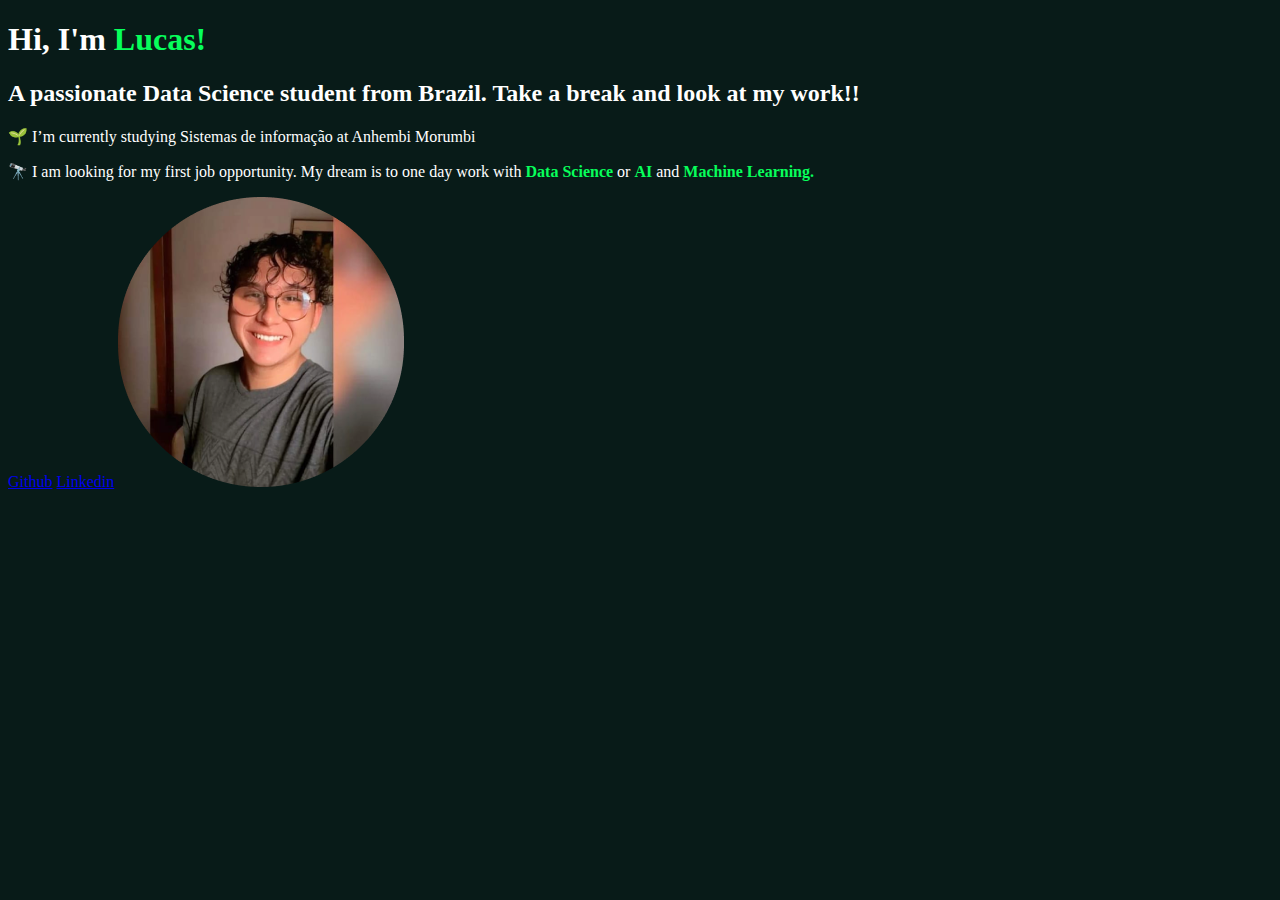
<file: index.html>
<!DOCTYPE html>
<html lang="pt-br">
<head>
    <meta charset="UTF-8"><!--Codificação de caracteres que utilizamos-->
    <meta name="viewport" content="width=device-width, initial-scale=1.0">
    <title>Lucas Is The Best</title>
    <link rel="stylesheet" href="style.css"> <!--rel indica a relação de um documento com o outro-->
</head>
<body>
    <header></header> <!--Cbeçalho da página-->
    <main>
        <h1>Hi, I'm <strong> Lucas! </strong></h1>
           <h2> A passionate Data Science student from Brazil. 
            Take a break and look at my work!!</h2>
        <p>🌱 I’m currently studying Sistemas de informação at Anhembi Morumbi</p>
        <p>  🔭 I am looking for my first job opportunity. My dream is to one day work with <strong>Data Science</strong> or <strong>AI</strong> and <strong>Machine Learning.</strong></p>
        <a href="https://github.com/LucasLimaAPI">Github</a><!--Tag ancora-->
        <a href="https://www.linkedin.com/in/lucas-lima-de-oliveira-b04149201/?fbclid=IwAR0qQvmmPL4Z1_fKdmE3_xIdmGVpgI8_P4tvbyu2Slb_arC28csNCDAk4T4">Linkedin</a>
        <img src="figma 1.png" alt="The best professional">
    </main> <!-- rodar as funcionalidades -->
    <footer></footer> <!--rodapé da página-->
    
</body>
</html>
</file>
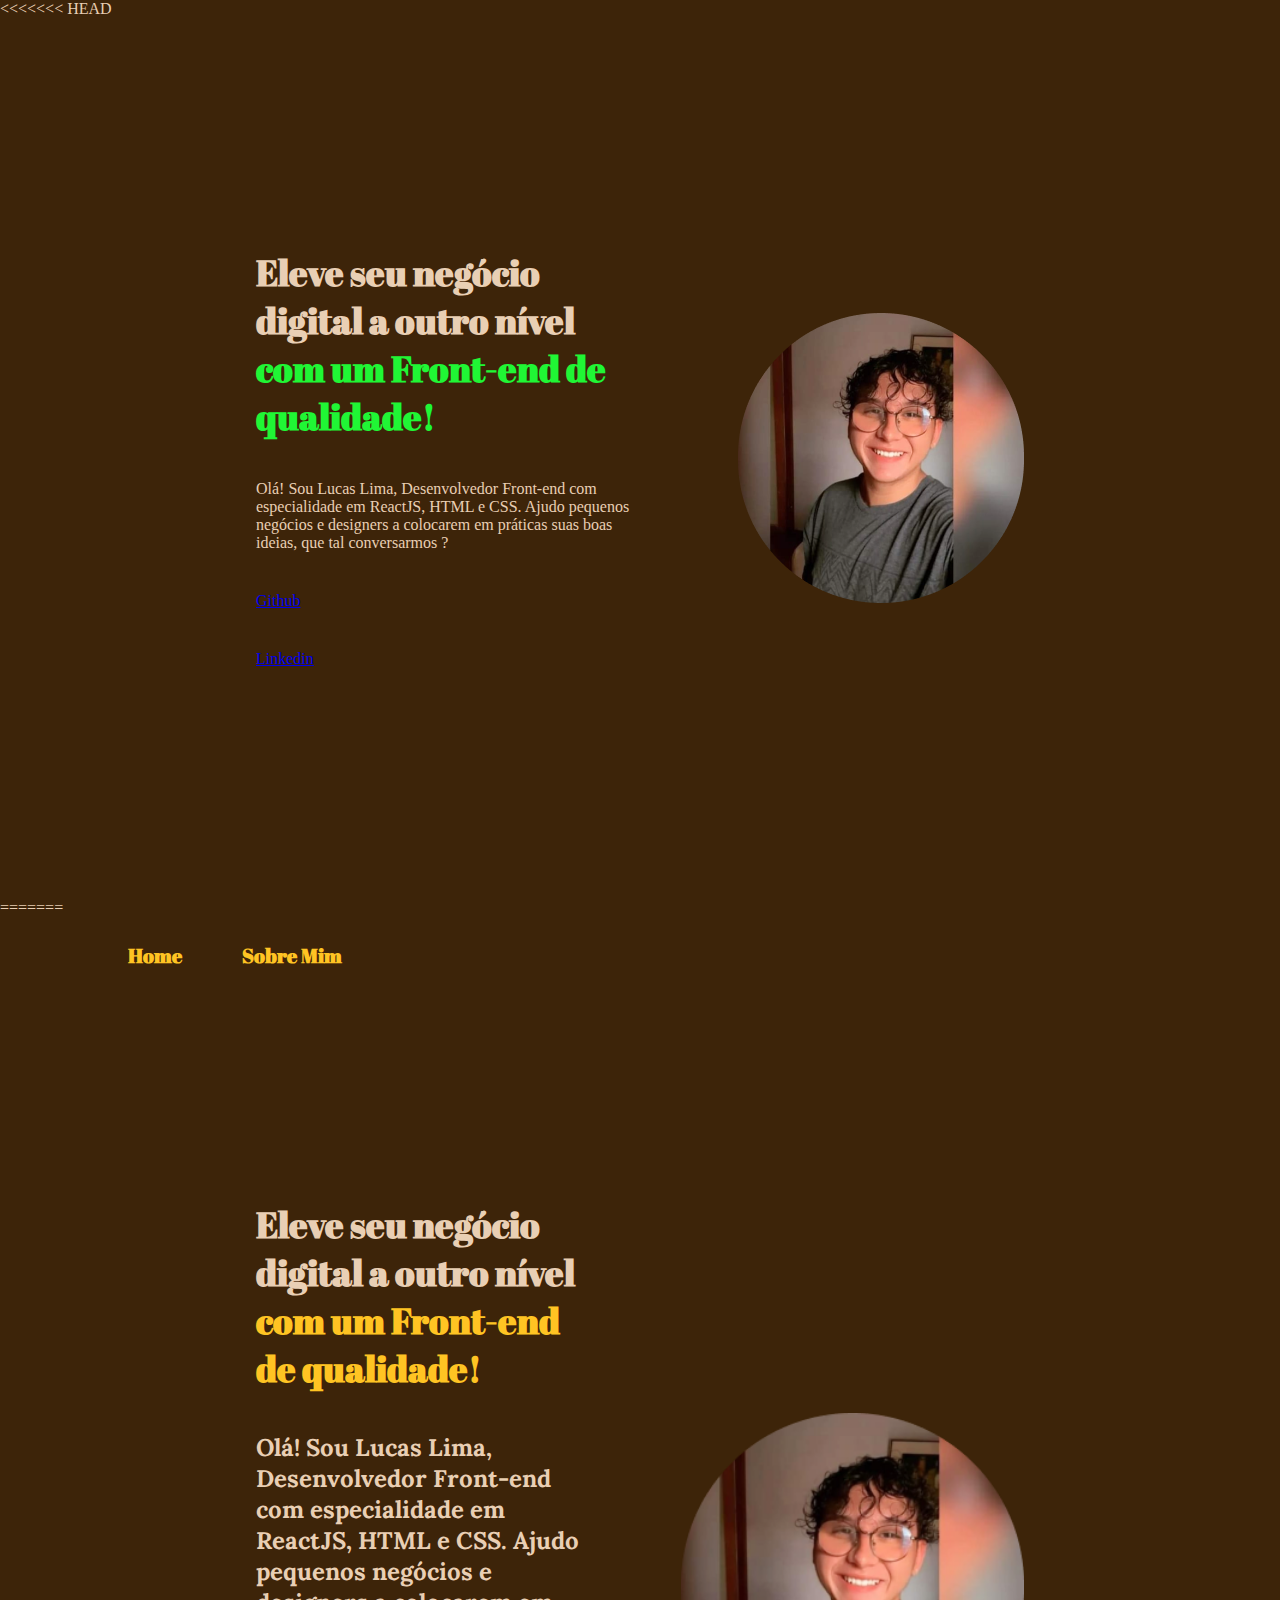
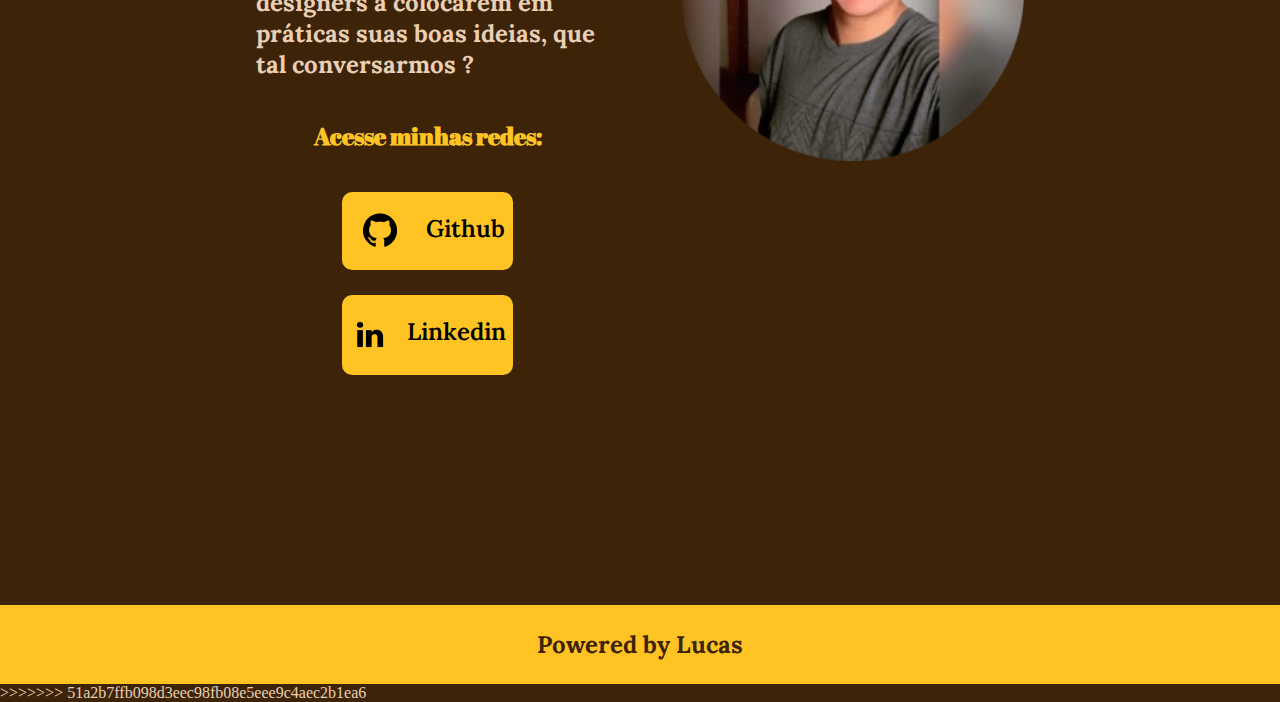
<file: Html-Css Basics/index.html>
<<<<<<< HEAD
<!DOCTYPE html>
<html lang="pt-br">

<head>
    <meta charset="UTF-8"><!--Codificação de caracteres que utilizamos-->
    <meta name="viewport" content="width=device-width, initial-scale=1.0">
    <title>Lucas Is The Best</title>
    <link rel="stylesheet" href="style.css"> <!-- link, rel indica a relação de um documento com o outro-->
</head>

<body>
    <header></header> <!--Cabeçalho da página-->
    <main class="apresentacao">
        <section class="apresentacao__conteudo">
            <h1 class="apresentacao__conteudo__titulo">Eleve seu negócio digital a outro nível <strong class="Destaque-Titulo">com um Front-end de
                    qualidade!</strong></h1>
            <p>Olá! Sou Lucas Lima, Desenvolvedor Front-end com especialidade em ReactJS, HTML e CSS. Ajudo pequenos
                negócios e designers a colocarem em práticas suas boas ideias, que tal conversarmos ? </p>
            <a href="https://github.com/LucasLimaAPI">Github</a><!--Tag ancora-->
            <a
                href="https://www.linkedin.com/in/lucas-lima-de-oliveira-b04149201/?fbclid=IwAR0qQvmmPL4Z1_fKdmE3_xIdmGVpgI8_P4tvbyu2Slb_arC28csNCDAk4T4">Linkedin</a>
        </section>
        <img src="figma 1.png" alt="The best professional">

    </main> <!-- rodar as funcionalidades -->
    <footer></footer> <!--rodapé da página-->

</body>

=======
<!DOCTYPE html>
<html lang="pt-br">

<head>
    <meta charset="UTF-8"><!--Codificação de characters que utilizamos-->
    <meta name="viewport" content="width=device-width, initial-scale=1.0">
    <title>Lucas Is The Best</title>
    <link rel="stylesheet" href="./style/style.css"> <!-- link, rel indica a relação de um documento com o outro-->
</head>

<body>
    <header class="cabecalho">
        <nav class="cabecalho__menu">
            <a class="cabecalho__menu__link" href="index.html">Home</a>
            <a class="cabecalho__menu__link" href="about.html">Sobre Mim</a>
        </nav> <!--Tag de links para entrarmos-->
    </header> <!--Cabeçalho da página-->
    <main class="apresentacao">
        <section class="apresentacao__conteudo">
            <h1 class="apresentacao__conteudo__titulo">Eleve seu negócio digital a outro nível <strong
                    class="titulo-destaque">com um Front-end de qualidade!</strong></h1>
            <p class="apresentacao__conteudo__paragrafo"><strong> Olá! Sou Lucas Lima, Desenvolvedor Front-end com especialidade
                em ReactJS, HTML e CSS. Ajudo pequenos negócios e designers a colocarem em práticas suas boas ideias,
                que tal conversarmos ? </strong> </p>
            <div class="apresentacao__links__subtitulo">
                <h2>Acesse minhas redes:</h2>
            </div>
            <div class="apresentacao__links">
                <a class="apresentacao__links__navegacao" href="https://github.com/LucasLimaAPI">
                    <img src="./assets/LogoGit.png" alt="github"> Github
                </a><!--Tag ancora-->
                <a class="apresentacao__links__navegacao"
                    href="https://www.linkedin.com/in/lucas-lima-de-oliveira-b04149201/?fbclid=IwAR0qQvmmPL4Z1_fKdmE3_xIdmGVpgI8_P4tvbyu2Slb_arC28csNCDAk4T4">
                    <img src="./assets/LogoLKD.png" alt="linkedin">Linkedin
                </a>
            </div>
        </section>
        <img class="apresentacao__imagem" src="./assets/figma 1.png" alt="The best professional">
    </main> <!-- rodar as funcionalidades -->
    <footer class="rodape">
        <p><strong>Powered by Lucas</strong> </p>
    </footer> <!--rodapé da página-->
</body>
>>>>>>> 51a2b7ffb098d3eec98fb08e5eee9c4aec2b1ea6
</html>
</file>
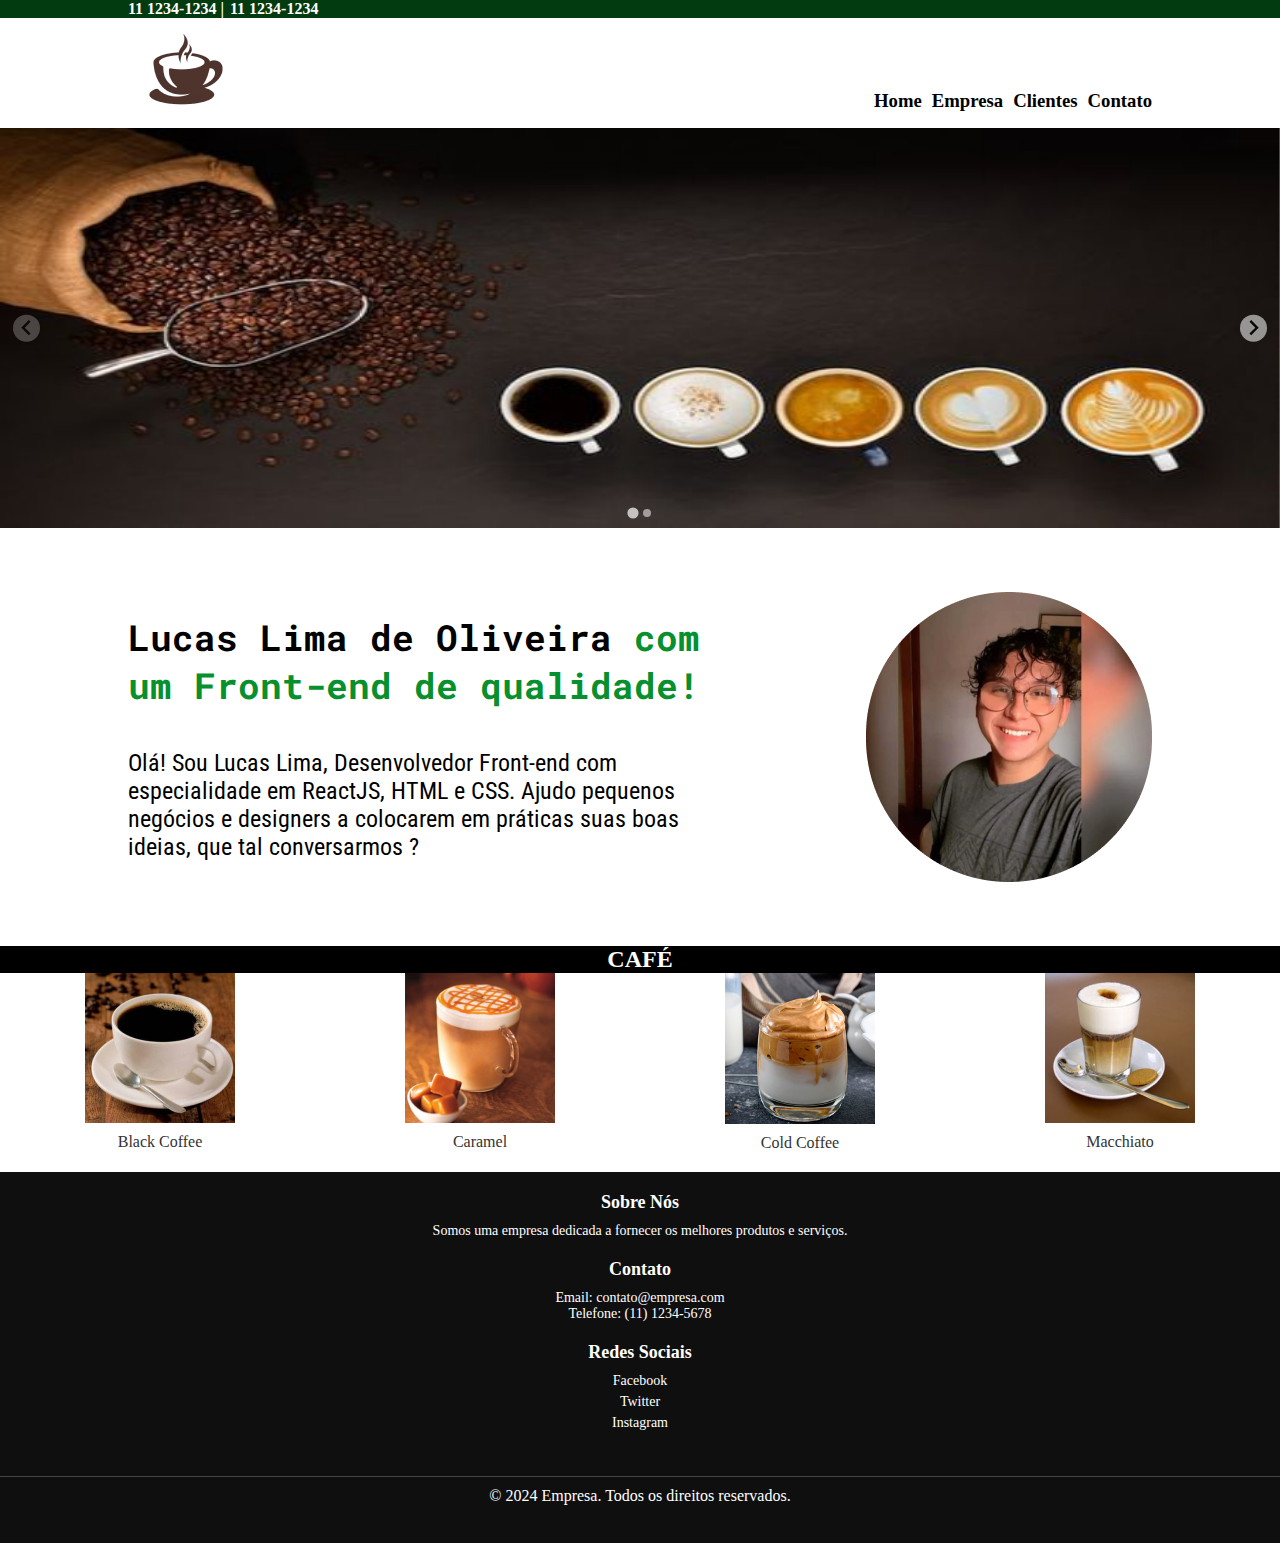
<file: Projeto Lucas Front/index.html>
<!DOCTYPE html>
<html lang="pt-br">

<head>
    <meta charset="UTF-8">
    <meta name="viewport" content="width=device-width, initial-scale=1.0">
    <title>LuCoffee</title>
    <link href="
https://cdn.jsdelivr.net/npm/@splidejs/splide@4.1.4/dist/css/splide.min.css" rel="stylesheet">
    <link rel="stylesheet" href="./style/style.css">
</head>

<body>
    <div class="green-line">
        <div class="container">
            <div class="phones">
                <h4>11 1234-1234 |</h4>
                <h4>11 1234-1234</h4>
            </div>
        </div>
    </div>

    <div class="container">
        <header>
            <nav class="navbar">
                <h1><img src="./assets/LuCoffee-logo-removebg-preview 1.png" alt="Nome da Empresa"></h1>
                <ul class="menu">
                    <li>
                        <a href="#">
                            <h3>Home</h3>
                        </a>
                    </li>
                    <li>
                        <a class="dropdown" href="#">
                            <h3>Empresa</h3>
                        </a>
                        <!-- Submenu para Empresa -->
                        <ul class="submenu">
                            <li><a href="#">Sobre Nós</a></li>
                            <li><a href="#">Localização</a></li>
                            <li><a href="#">Parceiros <strong>^</strong></a>
                                <ul class="submenu">
                                    <li><a href="#">Marca 1</a></li>
                                    <li><a href="#">Marca 2</a></li>
                                </ul>
                            </li>
                        </ul>
                    </li>
                    <li>
                        <a class="dropdown" href="#">
                            <h3>Clientes</h3>
                        </a>
                        <!-- Submenu para Clientes -->
                        <ul class="submenu">
                            <li><a href="#">Depoimentos</a></li>
                            <li><a href="#">Cases</a></li>
                            <li><a href="#">Reclame Aqui<strong>^</strong></a>
                                <ul class="submenu">
                                    <li><a href="#">Reclamações</a></li>
                                    <li><a href="#">Resolução</a></li>
                                </ul>
                            </li>
                        </ul>
                    </li>
                    <li>
                        <a href="#">
                            <h3>Contato</h3>
                        </a>
                    </li>
                </ul>
            </nav>
        </header>
        <!-- Carrousel -->
    </div>
    <section class="splide" aria-label="Splide Basic HTML Example"><!--Pego na documetanção do splide-->
        <div class="splide__track">
            <ul class="splide__list">
                <li class="splide__slide"><img class="slider-img" src="./assets/CafeCarrossell.jpg" alt="Slide 1"></li>
                <li class="splide__slide"><img class="slider-img" src="./assets/CafeCarrossel.jpg" alt="Slide 2"></li>
            </ul>
        </div>
    </section>


    <main class="apresentacao">
        <div>
            <section class="apresentacao__conteudo">
                <h1 class="apresentacao__conteudo__titulo">Lucas Lima de Oliveira <strong class="titulo-destaque">com um
                        Front-end de qualidade!</strong></h1>
                <p class="apresentacao__conteudo__paragrafo">Olá! Sou Lucas Lima, Desenvolvedor Front-end com
                    especialidade
                    em ReactJS, HTML e CSS. Ajudo pequenos negócios e designers a colocarem em práticas suas boas
                    ideias,
                    que tal conversarmos ? </p>
        </div>
        </section>
        <img src="./assets/figma 1.png" alt="FotoLucas">
        </div>
    </main>

    <section class="portfolio">
        <h2 class="portfolio-coffee">CAFÉ</h2>
        <ul class="coffee-list">
            <li>
                <img src="./assets/Black Coffee.png" alt="Black Coffee">
                <a href="#">Black Coffee</a>
            </li>
            <li>
                <img src="./assets/Caramel.png" alt="Caramel">
                <a href="#">Caramel</a>
            </li>
            <li>
                <img src="./assets/Cold Coffee.png" alt="Cold Coffee">
                <a href="#">Cold Coffee</a>
            </li>
            <li>
                <img src="./assets/Macchiato.png" alt="Macchiato">
                <a href="#">Macchiato</a>
            </li>
        </ul>
    </section>

    <script src="https://cdn.jsdelivr.net/npm/@splidejs/splide@4.1.4/dist/js/splide.min.js"></script>
    <script src="./script/script.js"></script>

    <footer>
        <div class="footer-container">
            <div class="footer-section">
                <h4>Sobre Nós</h4>
                <p>Somos uma empresa dedicada a fornecer os melhores produtos e serviços.</p>
            </div>
            <div class="footer-section">
                <h4>Contato</h4>
                <p>Email: contato@empresa.com</p>
                <p>Telefone: (11) 1234-5678</p>
            </div>
            <div class="footer-section">
                <h4>Redes Sociais</h4>
                <ul>
                    <li><a href="#">Facebook</a></li>
                    <li><a href="#">Twitter</a></li>
                    <li><a href="#">Instagram</a></li>
                </ul>
            </div>
        </div>
        <div class="footer-bottom">
            <p>&copy; 2024 Empresa. Todos os direitos reservados.</p>
        </div>
            
    </footer>


</body>

</html>
</file>
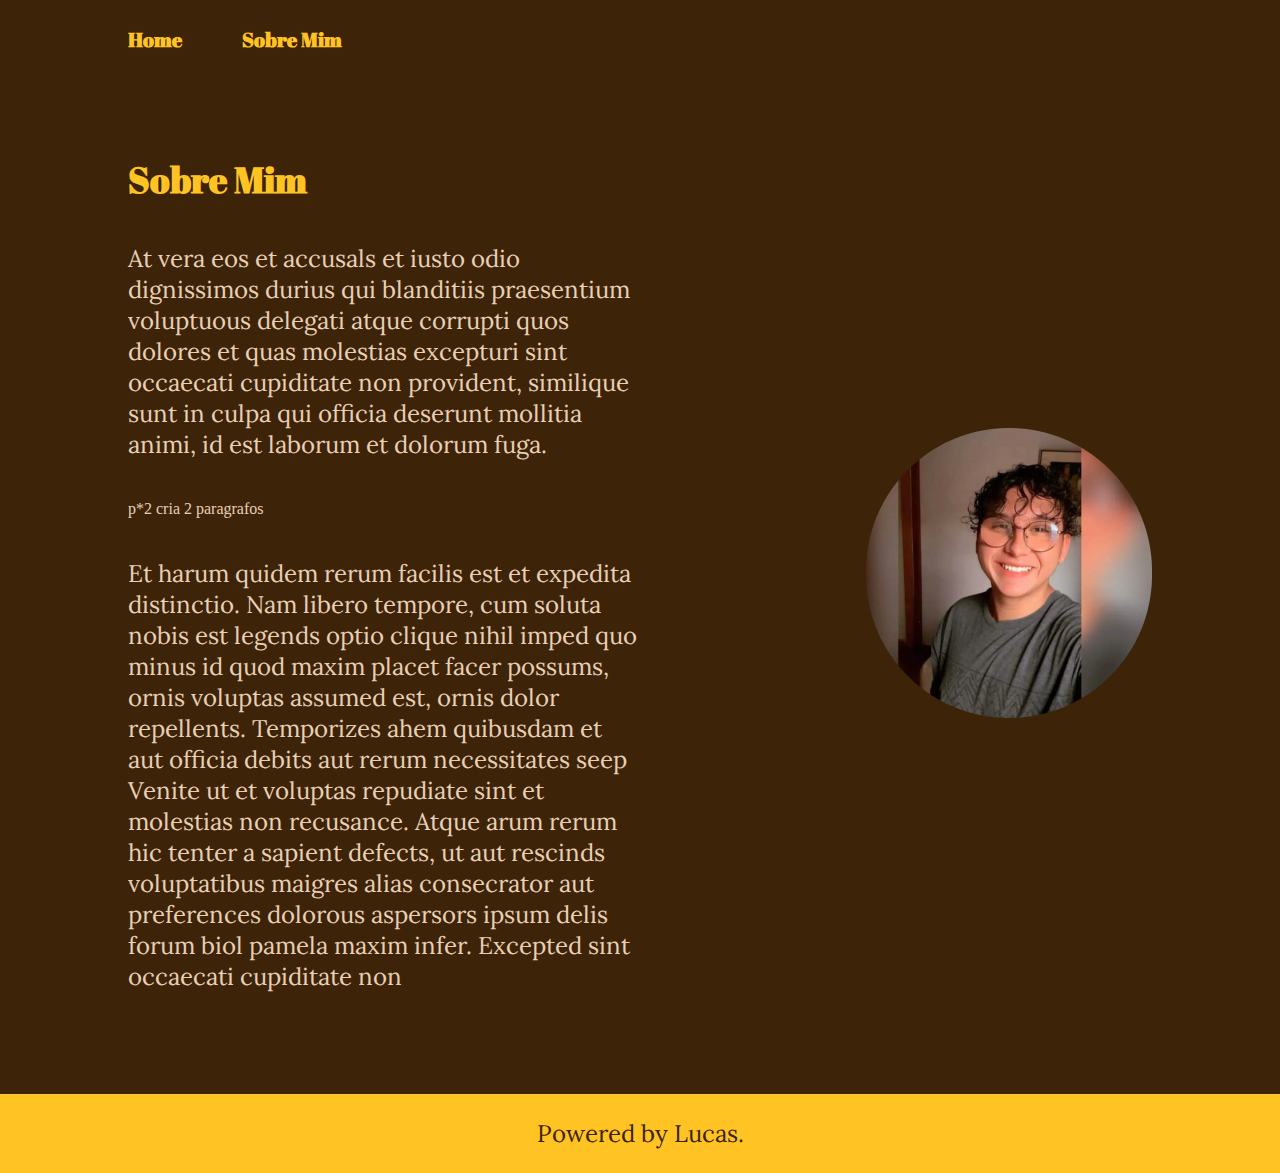
<file: Html-Css Basics/about.html>
<!DOCTYPE html>
<html lang="pt-br">

<head>
    <meta charset="UTF-8">
    <meta name="viewport" content="width=device-width, initial-scale=1.0">
    <link rel="stylesheet" href="./style/style.css">
    <title>Sobre Mim</title>
</head>

<body>
    <header class="cabecalho">
        <nav class="cabecalho__menu">
            <a class="cabecalho__menu__link" href="index.html">Home</a>
            <a class="cabecalho__menu__link" href="about.html">Sobre Mim</a>
        </nav> <!--Tag de links para entrarmos-->
    </header>
    <main class="apresentacao">
        <section class="apresentacao__conteudo">
            <h1 class="apresentacao__conteudo__titulo"><strong class="titulo-destaque">Sobre Mim</strong></h1>
            <p class="apresentacao__conteudo__paragrafo">At vera eos et accusals et iusto odio dignissimos durius qui blanditiis praesentium voluptuous delegati
                atque corrupti quos dolores et quas molestias excepturi sint occaecati cupiditate non provident,
                similique sunt in culpa qui officia deserunt mollitia animi, id est laborum et dolorum fuga. </p>
            p*2 cria 2 paragrafos
            <p class="apresentacao__conteudo__paragrafo"> Et harum quidem rerum facilis est et expedita distinctio. Nam libero tempore, cum soluta nobis est
                legends optio clique nihil imped quo minus id quod maxim placet facer possums, ornis voluptas
                assumed est, ornis dolor repellents. Temporizes ahem quibusdam et aut officia debits aut rerum
                necessitates seep Venite ut et voluptas repudiate sint et molestias non recusance. Atque arum
                rerum hic tenter a sapient defects, ut aut rescinds voluptatibus maigres alias consecrator aut
                preferences dolorous aspersors ipsum delis forum biol pamela maxim infer. Excepted sint occaecati
                cupiditate non</p>
        </section>
        <img src="./assets/figma 1.png" alt="The best professional">
    </main>
    <footer class="rodape">
        <p>Powered by Lucas.</p>
    </footer>
</body>

</html>
</file>
<file: style.css>
body { 
    background-color: #081B18;
    color: white
}

strong{
    color: #07FF5B
}
</file>
<file: Html-Css Basics/style.css>
*{ /*tirar toda margin e padding é o mais convencional*/
    margin: 0;
    padding: 0;
}

body 
{ 
    height: 100vh /* Estamos definindo a altura vh é view port ou seja 100vh é 100% da nossa tela  */;
    box-sizing: border-box;
    background-color: rgb(10, 13, 10);
    color: #ffffff 
}

.Destaque-Titulo
{
    color: #20f635
}

.apresentacao{
    margin: 10%;
    display: flex;
    justify-content: space-between; /*justify-content, comando responsável por justificar, formatando o posicionamento de acordo com o requisito do desenvolvedor.*/
    align-items: center;
}

.apresentacao__conteudo{
    width: 615px;
}

;.apresentacao__conteudo__titulo{
    font-size: 36px;
}
</file>
<file: Html-Css Basics/style/style.css>
@import url('https://fonts.googleapis.com/css2?family=Abril+Fatface&family=Lora:ital,wght@0,400..700;1,400..700&display=swap');

/*Criar uma váriavel de escopo global*/
:root{
    --cor-primaria: #3d2409;
    --cor-secundaria: #e9cfb4;
    --cor-terciaria: #ffc423;
    --cor-hover:  #52401e;

    --fonte-primaria:  "Abril Fatface", serif;
    --fonte-secundaria:  "Lora", serif;
}

*{
    padding: 0;
    margin: 0;
}

body 
{ /*a variavel vai funcionar apenas para o body*/ 
    box-sizing: border-box;
    background-color: var(--cor-primaria);
    color: var(--cor-secundaria);
}

.cabecalho{
    padding: 2% 0 0 10%;
}

.cabecalho__menu{
    display: flex;
    gap: 60px;
}

.cabecalho__menu :hover{
    color: var(--cor-hover);
    transition: 0.3s;
    
}

.cabecalho__menu__link{
    font-family: var(--fonte-primaria);
    font-size: 1.25rem;
    font-weight: 600;
    color: var(--cor-terciaria);
    text-decoration: none;
}

.titulo-destaque
{
    color: var(--cor-terciaria);
}

.apresentacao{
    padding: 8% 10%; /*Podemos mexer no espaçamento de perto para longe*/
    display: flex;/*Or inline flex*/
    align-items: center;
    justify-content: space-between;
    gap: 82px;
}

.apresentacao__conteudo{
    width: 50%;
    display: flex;
    flex-direction: column;
    gap: 40px; /*Espaçamento */
}

.apresentacao__conteudo__titulo{
    font-size: 2.25rem ;
    font-family: var(--fonte-primaria);
}

.apresentacao__conteudo__paragrafo{
    font-size: 1.50rem;
    font-family: var(--fonte-secundaria);
}

.apresentacao__links__subtitulo{
    font-family: var(--fonte-primaria);
    font-weight: 25rem;        
    font-size: 1rem;
    display: flex;
    justify-content: center;
    color: var(--cor-terciaria);
}

.apresentacao__links{
    display: flex; /* sempre começar com display flex pois tem elementos no flex box que dependem de um elemento "pai" */
    flex-direction: column;
    justify-content: space-between;
    align-items: center;
    gap: 25px;

    
}

.apresentacao__links :hover{
    background-color: var(--cor-hover);
    transition: 0.3s;

}

.apresentacao__links__navegacao{
   /* background-color: #00a611; */
    display: flex;
    justify-content: center;
    gap: 1rem;
    background-color: var(--cor-terciaria);
    width: 50%;
    text-align: center;
    border-radius: 10px;
    font-weight: 600;
    font-size: 1.5rem;
    padding: 21.504px 0; /* padding top e  botton*/
    text-decoration: none;
    color: black;
    font-family: var(--fonte-secundaria);
}

.apresentacao__imagem{
    width: 50%
}


.rodape{
    padding: 24px;
    color: var(--cor-primaria);
    background-color: var(--cor-terciaria);
    text-align: center;
    font-family:var(--fonte-secundaria);
    font-size: 1.5rem;
    font-weight: 400;
}

 @media (max-width: 1200px){
    .cabecalho{
        padding: 10%;
    }

    .cabecalho__menu{
        justify-content:center ;
    }

    .apresentacao{
        flex-direction: column;
        padding: 5%;
    }

    .apresentacao__conteudo{
        width: auto;
    }

 }
</file>
<file: Projeto Lucas Front/style/style.css>
@import url('https://fonts.googleapis.com/css2?family=Roboto+Condensed:ital,wght@0,100..900;1,100..900&family=Roboto+Mono:ital,wght@0,100..700;1,100..700&display=swap');

*{
    margin: 0;
    padding: 0;
    box-shadow: border-box;
    list-style: none;
}
.phones{
    display: flex;
    gap: 6px;
    color: #fff;
}
.green-line{
    background-color: rgb(1, 59, 15);
}

.navbar{
    display:flex;
    justify-content: space-between;
}

.menu{
    display: flex;
    gap: 10px;
    list-style: none;
    align-items: end;
    margin-bottom: 16px;
    position: relative;
}
.menu a{
    text-decoration: none;
    color: #000;
}

.menu .submenu{
    display: none;
}

/* Dropdown dificuldades usei gpt para me auxiliar no JS
.menu  .submenu:hover{
    display: block;
} */
 .menu .submenu {
    display: none;
    position: absolute; /* Posiciona o submenu absolutamente */
    left: 0;
    top: 100%; /* O submenu abaixo do item do menu */
    z-index: 1; /* submenu fique por cima do conteúdo */
    text-transform: uppercase;
}

.submenu li{
    background-color: #014e17;
    font-size: 12px;
    padding: 16px;
}

.submenu a{
    color: #fff;
    font-weight: bold;
}

.dropdown{
    transition: 0.3s;
}

.dropdown:hover{
    color: #07902e;
}

.submenu .submenu li:nth-child(1),
.submenu .submenu li:nth-child(2) {
left: 120%;
}

.menu li {
    position: relative; /* Posição relativa para os itens do menu */
}

/*Slider*/
.container{
    max-width: 1024px; /*Tamanho medio notebook*/
    margin: 0 auto;
    
}

.splide{
    display: block;
}

.slider-img{
    width: 100%;
    max-height: 400px;
}

.titulo-destaque
{
    color: #07902e
}

.apresentacao {
    margin: 5% 10%; /*Podemos mexer no espaçamento de perto para longe*/
    display: flex;/*Or inline flex*/
    align-items: center;
    justify-content: space-between;
}

.apresentacao__conteudo{
    width: 615px;
    display: flex;
    flex-direction: column;
    gap: 40px; /*Espaçamento */
}
.apresentacao__conteudo__titulo{
    font-size: 36px ;
    font-family: "Roboto Mono", monospace;
}

.apresentacao__conteudo__paragrafo{
    font-size: 24px;
    font-family: "Roboto Condensed", sans-serif;
}

.portfolio {
    text-align: center; /* Centraliza o conteúdo */
}

.portfolio-coffee{
    background-color: #000000;
    color: white;
    
}

.coffee-list {
    list-style-type: none; /* Remove os marcadores de lista */
    padding: 0;
    display: flex;
    justify-content: space-around; /* Distribui os itens igualmente ao longo do eixo principal */
    flex-wrap: wrap; /* Permite que os itens quebrem para a próxima linha se necessário */
}

.coffee-list li {
    text-align: center; /* Centraliza o conteúdo */
    margin-bottom: 20px; /* Espaço entre os itens */
    flex: 0 0 calc(25% - 20px); /* Distribui cada item em 25% do espaço com 20px de margem entre eles */
    max-width: calc(25% - 20px); /* Limita a largura máxima de cada item */
    display: flex; /* Torna o li um flex container */
    flex-direction: column; /* Coloca o conteúdo em coluna dentro do li */
    align-items: center; /* Centraliza os itens na direção transversal */
}

.coffee-list img {
    max-width: 100%; /* Garante que a imagem não ultrapasse a largura do contêiner pai */
    height: auto; /* Mantém a proporção da imagem */
    display: block; /* Garante que a imagem se comporte corretamente dentro do layout */
    margin-bottom: 10px; /* Espaço opcional entre a imagem e o texto/link abaixo */
}

.coffee-list a {
    display: block; /* Transforma o link em um bloco para ocupar toda a largura do pai */
    color: #333; /* Cor do texto do link */
    text-decoration: none; /* Remove sublinhado padrão do link */
}

footer {
    background-color: #100f0f;
    color: #fff;
    padding: 20px 0;
    text-align: center;
}

.footer-container {
    display: flex;
    flex-direction: column;
    align-items: center;
    justify-content: center;
    max-width: 1200px;
    margin: 0 auto;
    padding: 0 20px;
}

.footer-section {
    margin-bottom: 20px;
}

.footer-section h4 {
    margin-bottom: 10px;
    font-size: 18px;
}

.footer-section p,
.footer-section ul {
    font-size: 14px;
}

.footer-section ul {
    list-style-type: none;
}

.footer-section ul li {
    margin-bottom: 5px;
}

.footer-section ul li a {
    color: #fff;
    text-decoration: none;
    transition: color 0.3s;
}

.footer-section ul li a:hover {
    color: #ccc;
}

.footer-bottom {
    margin-top: 20px;
    border-top: 1px solid #444;
    padding-top: 10px;
    font-size: 14px;
}
/*A partir de 768 pixels vai aplicar o seguinte estilo: (obs) para funcionar repetir todos os nomes de classe que inserimos para os respectivos itens.*/
@media (max-width: 768px) {
    .navbar{
        display: block;
        text-align: center;
       }
    
       .menu {
        display: block;
        width: 100%;
        background-color: #07902e;
        color: white;
        padding: 5px;
       }

       .menu li{
        border-radius: 16px;
        margin-bottom: 6px;
       }
    
       .menu li :hover{
        background-color: rgb(85, 255, 130);
       }
    
       .menu a {
        color: #000000;
       }
    
       .menu .submenu{
        position: relative;
        top: 0;
        left: 0;
        
       }
    
       .submenu .submenu li:nth-child(1),
        .submenu .submenu li:nth-child(2) {
      left:0;
    }
    
    .apresentacao {
        display: flex;
        flex-direction: column;
        align-items: center; /* centraliza itens no eixo principal (vertical) */
        text-align: center; /* centraliza texto */
    }
    
    /* Estilos para a imagem */
    .apresentacao img {
        max-width: 100%; /* garante que a imagem não ultrapasse a largura do container */
        margin-top: 20px; /* ajuste opcional para espaçamento superior */
    }

    .footer-container {
        flex-direction: column;
        align-items: center;
        text-align: center;
    }

    .footer-section {
        padding: 0;
    }
}
</file>
